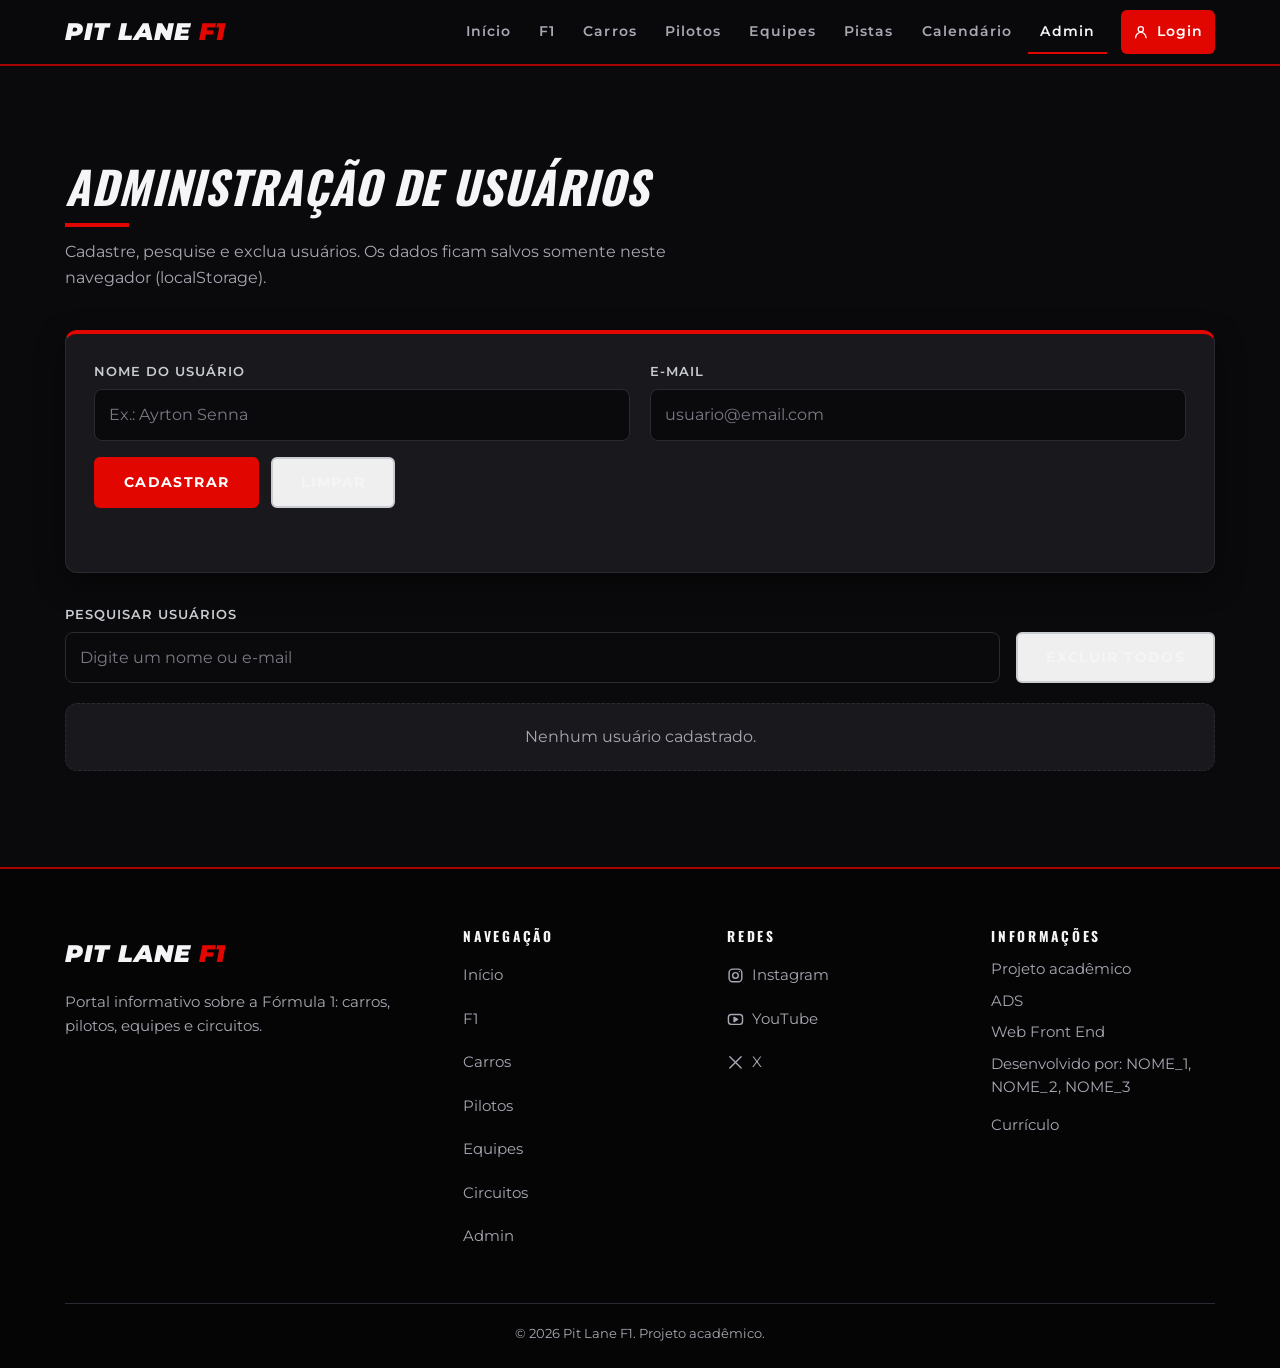
<file: admin.html>
<!DOCTYPE html>
<html lang="pt-BR">
<head>
  <meta charset="UTF-8">
  <meta name="viewport" content="width=device-width, initial-scale=1.0">
  <meta name="description" content="Administração de usuários do Pit Lane F1: cadastro, pesquisa e exclusão com dados salvos no navegador.">
  <title>Administração de usuários | Pit Lane F1</title>
  <!-- Fontes externas (Google Fonts): Montserrat no texto e Oswald nos títulos.
       No CSS elas são usadas pelas variáveis de fonte do :root -->
  <link rel="preconnect" href="https://fonts.googleapis.com">
  <link rel="preconnect" href="https://fonts.gstatic.com" crossorigin>
  <link href="https://fonts.googleapis.com/css2?family=Montserrat:ital,wght@0,400;0,700;0,900;1,700;1,900&amp;family=Oswald:wght@500;700&amp;display=swap" rel="stylesheet">
  <link rel="stylesheet" href="style.css">
  <script src="script.js" defer></script>
</head>
<body>

<!-- Ícones SVG inline (sprite). Uso: <svg class="icone" aria-hidden="true"><use href="#i-nome"></use></svg> -->
<svg class="sprite" aria-hidden="true">
  <symbol id="i-usuario" viewBox="0 0 24 24"><circle cx="12" cy="8" r="4"/><path d="M4 21c0-4.4 3.6-8 8-8s8 3.6 8 8"/></symbol>
  <symbol id="i-bandeira" viewBox="0 0 24 24"><path d="M5 3v18"/><rect x="6" y="4" width="12" height="9"/><path d="M6 4h3v3H6zM12 4h3v3h-3zM9 7h3v3H9zM15 7h3v3h-3zM6 10h3v3H6zM12 10h3v3h-3z" fill="currentColor" stroke="none"/></symbol>
  <symbol id="i-instagram" viewBox="0 0 24 24"><rect x="3" y="3" width="18" height="18" rx="5"/><circle cx="12" cy="12" r="4"/><circle cx="17.5" cy="6.5" r="1" fill="currentColor" stroke="none"/></symbol>
  <symbol id="i-youtube" viewBox="0 0 24 24"><rect x="2" y="5" width="20" height="14" rx="4"/><path d="M10 9l5 3-5 3z" fill="currentColor"/></symbol>
  <symbol id="i-x" viewBox="0 0 24 24"><path d="M4 4l16 16M20 4L4 20"/></symbol>
</svg>

<!-- ============ HEADER ============ -->
<header class="site-header">
  <div class="container header-bar">
    <a href="index.html" class="logo" aria-label="Pit Lane F1, ir para o início">PIT LANE <span>F1</span></a>
    <!-- Menu mobile sem JavaScript: o checkbox escondido guarda "aberto/fechado" e o CSS usa :checked.
         O texto do label é só para leitores de tela; o ícone ☰/✕ vem do CSS. -->
    <input type="checkbox" id="menu-toggle" class="menu-toggle" aria-label="Abrir menu">
    <label for="menu-toggle" class="menu-btn"><span class="sr-only">Abrir menu</span></label>
    <nav aria-label="Menu principal">
      <ul class="menu">
        <li><a href="index.html#inicio">Início</a></li>
        <li><a href="index.html#f1">F1</a></li>
        <li><a href="index.html#carros">Carros</a></li>
        <li><a href="index.html#pilotos">Pilotos</a></li>
        <li><a href="index.html#equipes">Equipes</a></li>
        <li><a href="index.html#pistas">Pistas</a></li>
        <li><a href="index.html#calendario">Calendário</a></li>
        <li><a href="admin.html" aria-current="page">Admin</a></li>
        <li><a href="login.html" class="btn-login"><svg class="icone" aria-hidden="true"><use href="#i-usuario"></use></svg>Login</a></li>
      </ul>
    </nav>
  </div>
</header>

<main>
  <section class="section" aria-labelledby="admin-titulo">
    <div class="container">
      <div class="section-head">
        <h1 id="admin-titulo">Administração de usuários</h1>
        <p>Cadastre, pesquise e exclua usuários. Os dados ficam salvos somente neste navegador (localStorage).</p>
      </div>

      <!-- Formulário de cadastro: o script.js intercepta o envio (submit) e salva no localStorage -->
      <form id="form-usuario" class="admin-painel admin-form">
        <div class="campo">
          <label for="nome-usuario">Nome do usuário</label>
          <input type="text" id="nome-usuario" placeholder="Ex.: Ayrton Senna" autocomplete="off" maxlength="80" required>
        </div>
        <div class="campo">
          <label for="email-usuario">E-mail</label>
          <input type="email" id="email-usuario" placeholder="usuario@email.com" autocomplete="off" maxlength="120" required>
        </div>
        <div class="admin-botoes">
          <button type="submit" class="btn btn-primary">Cadastrar</button>
          <button type="button" id="btn-limpar" class="btn btn-outline">Limpar</button>
        </div>
        <!-- Mensagens de erro e de sucesso; role="status" faz o leitor de tela anunciar o texto -->
        <p id="mensagem" class="admin-msg" role="status"></p>
      </form>

      <!-- Pesquisa e exclusão em massa -->
      <div class="admin-ferramentas" role="search">
        <div class="campo">
          <label for="pesquisa">Pesquisar usuários</label>
          <input type="search" id="pesquisa" placeholder="Digite um nome ou e-mail" autocomplete="off">
        </div>
        <button type="button" id="btn-excluir-todos" class="btn btn-outline">Excluir todos</button>
      </div>

      <!-- Lista de usuários: o script.js recria os <li> a partir do localStorage -->
      <h2 id="titulo-lista" class="sr-only">Usuários cadastrados</h2>
      <p id="mensagem-vazia" class="admin-vazio">Nenhum usuário cadastrado.</p>
      <ul id="lista-usuarios" class="lista-usuarios" aria-labelledby="titulo-lista" hidden></ul>
    </div>
  </section>
</main>

<!-- ============ FOOTER ============ -->
<footer class="site-footer">
<div class="container footer-grid">
<div><a href="index.html" class="logo">PIT LANE <span>F1</span></a><p>Portal informativo sobre a Fórmula 1: carros, pilotos, equipes e circuitos.</p></div>
<nav aria-label="Navegação do rodapé"><h2>Navegação</h2>
<ul><li><a href="index.html#inicio">Início</a></li><li><a href="index.html#f1">F1</a></li><li><a href="index.html#carros">Carros</a></li><li><a href="index.html#pilotos">Pilotos</a></li><li><a href="index.html#equipes">Equipes</a></li><li><a href="index.html#pistas">Circuitos</a></li><li><a href="admin.html">Admin</a></li></ul></nav>
<div><h2>Redes</h2>
<!-- Redes: troque cada href="#" pelo link do perfil quando ele existir -->
<ul>
<li><a href="#" class="rede" aria-label="Instagram do Pit Lane F1"><svg class="icone" aria-hidden="true"><use href="#i-instagram"></use></svg>Instagram</a></li>
<li><a href="#" class="rede" aria-label="YouTube do Pit Lane F1"><svg class="icone" aria-hidden="true"><use href="#i-youtube"></use></svg>YouTube</a></li>
<li><a href="#" class="rede" aria-label="X do Pit Lane F1"><svg class="icone" aria-hidden="true"><use href="#i-x"></use></svg>X</a></li>
</ul></div>
<div><h2>Informações</h2>
<!-- TROQUE: NOME_1, NOME_2 e NOME_3 pelos nomes da equipe e URL_DO_CURRICULO pelo link do currículo -->
<ul><li>Projeto acadêmico</li><li>ADS</li><li>Web Front End</li><li>Desenvolvido por: NOME_1, NOME_2, NOME_3</li><li><a href="URL_DO_CURRICULO" target="_blank" rel="noopener">Currículo</a></li></ul></div>
</div>
<div class="container"><p class="footer-fim">© 2026 Pit Lane F1. Projeto acadêmico.</p></div>
</footer>

</body>
</html>
</file>
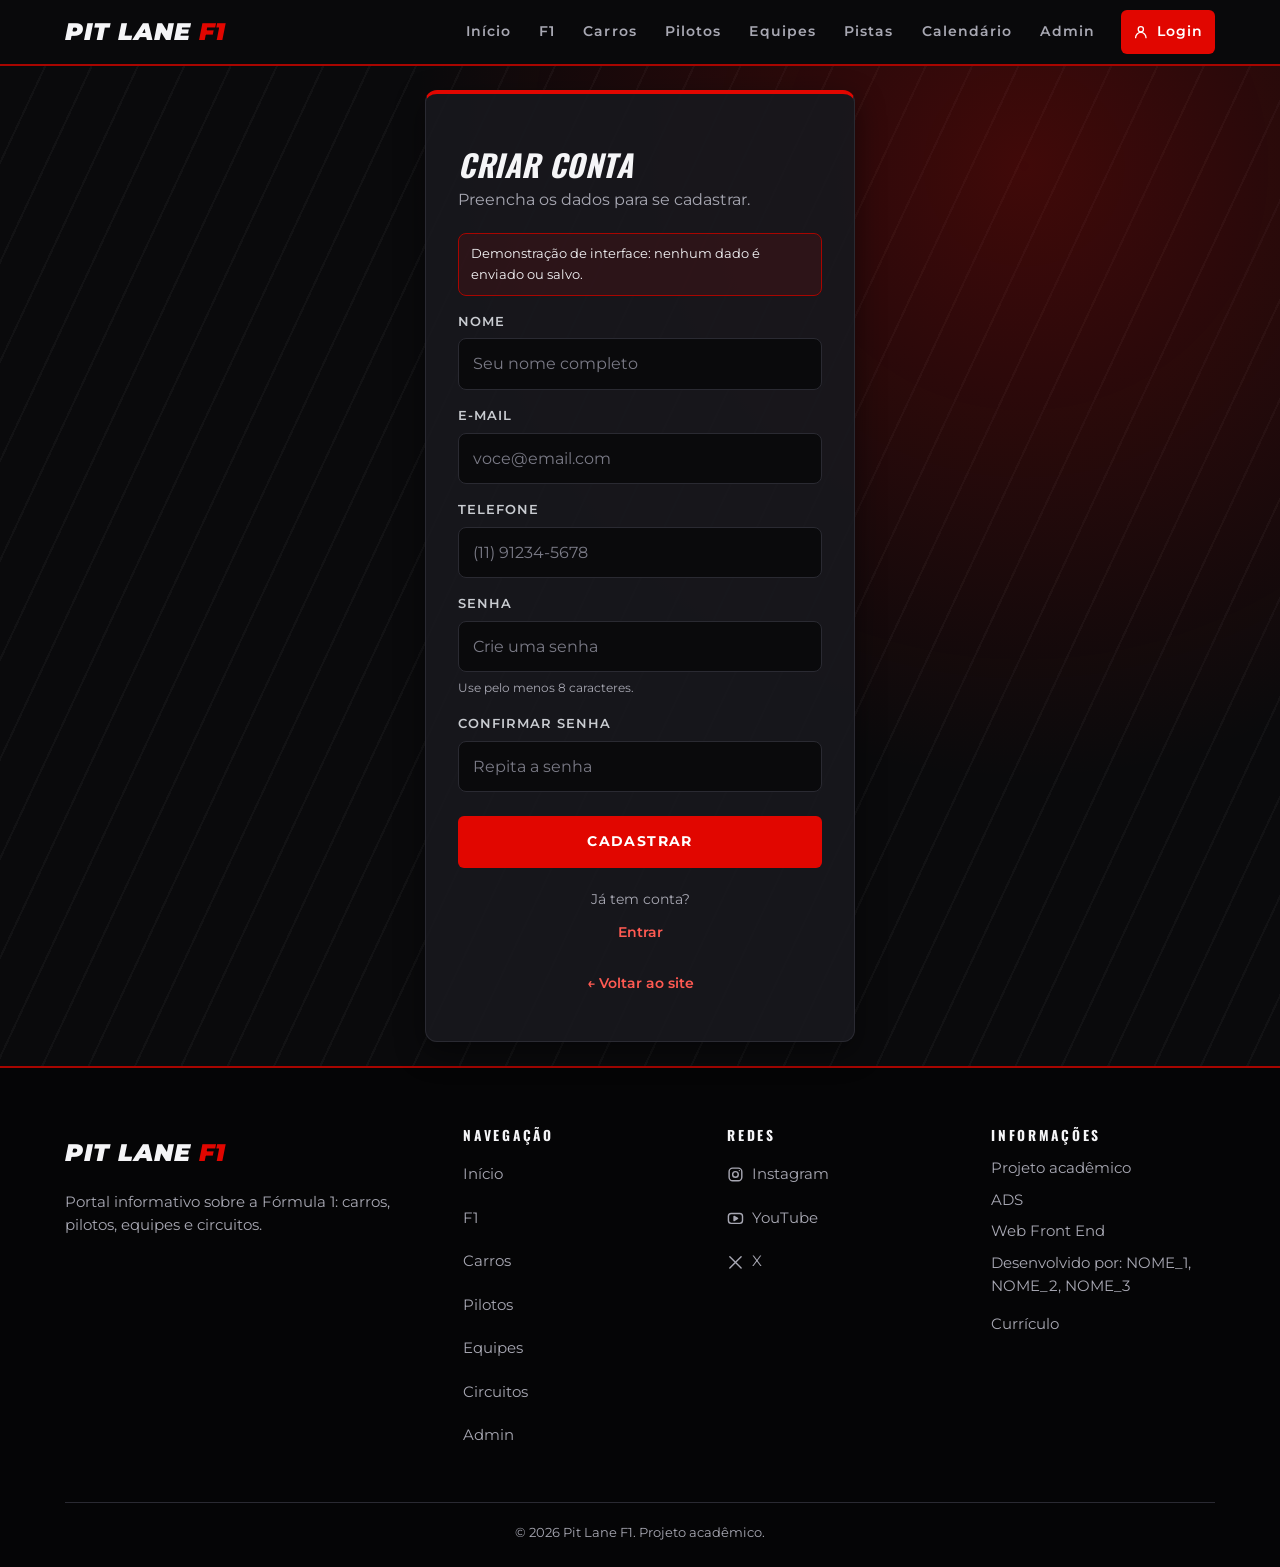
<file: cadastro.html>
<!DOCTYPE html>
<html lang="pt-BR">
<head>
  <meta charset="UTF-8">
  <meta name="viewport" content="width=device-width, initial-scale=1.0">
  <meta name="description" content="Tela de cadastro do Pit Lane F1 (demonstração de interface).">
  <title>Cadastro | Pit Lane F1</title>
  <!-- Fontes externas (Google Fonts): Montserrat no texto e Oswald nos títulos.
       No CSS elas são usadas pelas variáveis de fonte do :root -->
  <link rel="preconnect" href="https://fonts.googleapis.com">
  <link rel="preconnect" href="https://fonts.gstatic.com" crossorigin>
  <link href="https://fonts.googleapis.com/css2?family=Montserrat:ital,wght@0,400;0,700;0,900;1,700;1,900&amp;family=Oswald:wght@500;700&amp;display=swap" rel="stylesheet">
  <link rel="stylesheet" href="style.css">
</head>
<body>

<!-- Ícones SVG inline (sprite). Uso: <svg class="icone" aria-hidden="true"><use href="#i-nome"></use></svg> -->
<svg class="sprite" aria-hidden="true">
  <symbol id="i-usuario" viewBox="0 0 24 24"><circle cx="12" cy="8" r="4"/><path d="M4 21c0-4.4 3.6-8 8-8s8 3.6 8 8"/></symbol>
  <symbol id="i-bandeira" viewBox="0 0 24 24"><path d="M5 3v18"/><rect x="6" y="4" width="12" height="9"/><path d="M6 4h3v3H6zM12 4h3v3h-3zM9 7h3v3H9zM15 7h3v3h-3zM6 10h3v3H6zM12 10h3v3h-3z" fill="currentColor" stroke="none"/></symbol>
  <symbol id="i-instagram" viewBox="0 0 24 24"><rect x="3" y="3" width="18" height="18" rx="5"/><circle cx="12" cy="12" r="4"/><circle cx="17.5" cy="6.5" r="1" fill="currentColor" stroke="none"/></symbol>
  <symbol id="i-youtube" viewBox="0 0 24 24"><rect x="2" y="5" width="20" height="14" rx="4"/><path d="M10 9l5 3-5 3z" fill="currentColor"/></symbol>
  <symbol id="i-x" viewBox="0 0 24 24"><path d="M4 4l16 16M20 4L4 20"/></symbol>
</svg>

<!-- ============ HEADER ============ -->
<header class="site-header">
  <div class="container header-bar">
    <a href="index.html" class="logo" aria-label="Pit Lane F1, ir para o início">PIT LANE <span>F1</span></a>
    <!-- Menu mobile sem JavaScript: o checkbox escondido guarda "aberto/fechado" e o CSS usa :checked.
         O texto do label é só para leitores de tela; o ícone ☰/✕ vem do CSS. -->
    <input type="checkbox" id="menu-toggle" class="menu-toggle" aria-label="Abrir menu">
    <label for="menu-toggle" class="menu-btn"><span class="sr-only">Abrir menu</span></label>
    <nav aria-label="Menu principal">
      <ul class="menu">
        <li><a href="index.html#inicio">Início</a></li>
        <li><a href="index.html#f1">F1</a></li>
        <li><a href="index.html#carros">Carros</a></li>
        <li><a href="index.html#pilotos">Pilotos</a></li>
        <li><a href="index.html#equipes">Equipes</a></li>
        <li><a href="index.html#pistas">Pistas</a></li>
        <li><a href="index.html#calendario">Calendário</a></li>
        <li><a href="admin.html">Admin</a></li>
        <li><a href="login.html" class="btn-login"><svg class="icone" aria-hidden="true"><use href="#i-usuario"></use></svg>Login</a></li>
      </ul>
    </nav>
  </div>
</header>

<main class="auth">
  <!-- Esta página não usa JavaScript nem backend: os campos não têm "name", então nenhum dado é enviado nem salvo.
       O botão Cadastrar só leva para login.html; "required" e os tipos (email, tel) validam o preenchimento. -->
  <form class="form-card" action="login.html">
    <h1>Criar conta</h1>
    <p class="form-sub">Preencha os dados para se cadastrar.</p>
    <p class="aviso" role="note">Demonstração de interface: nenhum dado é enviado ou salvo.</p>
    <div class="campo">
      <label for="nome">Nome</label>
      <input type="text" id="nome" placeholder="Seu nome completo" autocomplete="name" required>
    </div>
    <div class="campo">
      <label for="email">E-mail</label>
      <input type="email" id="email" placeholder="voce@email.com" autocomplete="email" required>
    </div>
    <!-- Quinto campo: telefone (type="tel"). O pattern aceita DDD + número, com ou sem parênteses e hífen -->
    <div class="campo">
      <label for="telefone">Telefone</label>
      <input type="tel" id="telefone" placeholder="(11) 91234-5678" autocomplete="tel" inputmode="tel" pattern="\(?\d{2}\)?\s?9?\d{4}-?\d{4}" title="Informe o DDD e o número, por exemplo (11) 91234-5678" required>
    </div>
    <div class="campo">
      <label for="senha">Senha</label>
      <input type="password" id="senha" placeholder="Crie uma senha" autocomplete="new-password" minlength="8" aria-describedby="dica-senha" required>
      <small class="dica" id="dica-senha">Use pelo menos 8 caracteres.</small>
    </div>
    <div class="campo">
      <label for="senha2">Confirmar senha</label>
      <input type="password" id="senha2" placeholder="Repita a senha" autocomplete="new-password" minlength="8" required>
    </div>
    <button class="btn btn-primary" type="submit">Cadastrar</button>
    <p class="form-links">
      <span>Já tem conta? <a href="login.html">Entrar</a></span>
      <a href="index.html">← Voltar ao site</a>
    </p>
  </form>
</main>

<!-- ============ FOOTER ============ -->
<footer class="site-footer">
<div class="container footer-grid">
<div><a href="index.html" class="logo">PIT LANE <span>F1</span></a><p>Portal informativo sobre a Fórmula 1: carros, pilotos, equipes e circuitos.</p></div>
<nav aria-label="Navegação do rodapé"><h2>Navegação</h2>
<ul><li><a href="index.html#inicio">Início</a></li><li><a href="index.html#f1">F1</a></li><li><a href="index.html#carros">Carros</a></li><li><a href="index.html#pilotos">Pilotos</a></li><li><a href="index.html#equipes">Equipes</a></li><li><a href="index.html#pistas">Circuitos</a></li><li><a href="admin.html">Admin</a></li></ul></nav>
<div><h2>Redes</h2>
<!-- Redes: troque cada href="#" pelo link do perfil quando ele existir -->
<ul>
<li><a href="#" class="rede" aria-label="Instagram do Pit Lane F1"><svg class="icone" aria-hidden="true"><use href="#i-instagram"></use></svg>Instagram</a></li>
<li><a href="#" class="rede" aria-label="YouTube do Pit Lane F1"><svg class="icone" aria-hidden="true"><use href="#i-youtube"></use></svg>YouTube</a></li>
<li><a href="#" class="rede" aria-label="X do Pit Lane F1"><svg class="icone" aria-hidden="true"><use href="#i-x"></use></svg>X</a></li>
</ul></div>
<div><h2>Informações</h2>
<!-- TROQUE: NOME_1, NOME_2 e NOME_3 pelos nomes da equipe e URL_DO_CURRICULO pelo link do currículo -->
<ul><li>Projeto acadêmico</li><li>ADS</li><li>Web Front End</li><li>Desenvolvido por: NOME_1, NOME_2, NOME_3</li><li><a href="URL_DO_CURRICULO" target="_blank" rel="noopener">Currículo</a></li></ul></div>
</div>
<div class="container"><p class="footer-fim">© 2026 Pit Lane F1. Projeto acadêmico.</p></div>
</footer>

</body>
</html>
</file>
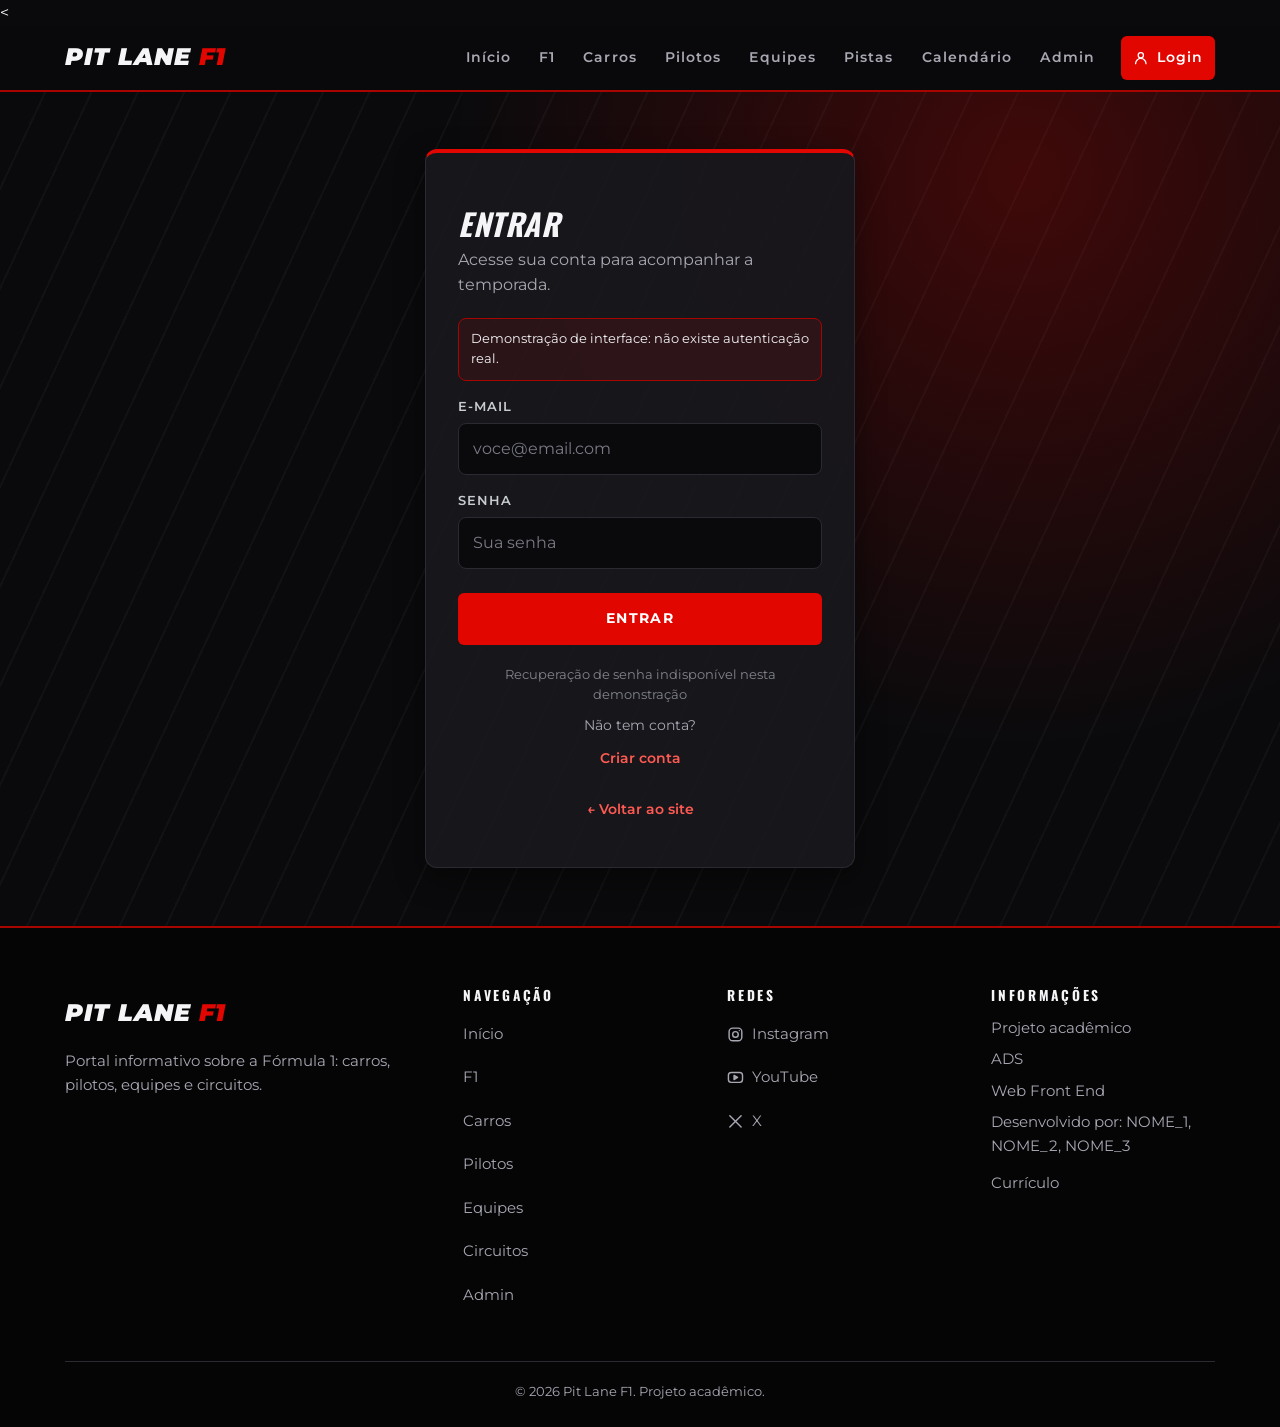
<file: login.html>
<<!DOCTYPE html>
<html lang="pt-BR">
<head>
  <meta charset="UTF-8">
  <meta name="viewport" content="width=device-width, initial-scale=1.0">
  <meta name="description" content="Tela de login do Pit Lane F1 (demonstração de interface).">
  <title>Login | Pit Lane F1</title>
  <!-- Fontes externas (Google Fonts): Montserrat no texto e Oswald nos títulos.
       No CSS elas são usadas pelas variáveis de fonte do :root -->
  <link rel="preconnect" href="https://fonts.googleapis.com">
  <link rel="preconnect" href="https://fonts.gstatic.com" crossorigin>
  <link href="https://fonts.googleapis.com/css2?family=Montserrat:ital,wght@0,400;0,700;0,900;1,700;1,900&amp;family=Oswald:wght@500;700&amp;display=swap" rel="stylesheet">
  <link rel="stylesheet" href="style.css">
</head>
<body>

<!-- Ícones SVG inline (sprite). Uso: <svg class="icone" aria-hidden="true"><use href="#i-nome"></use></svg> -->
<svg class="sprite" aria-hidden="true">
  <symbol id="i-usuario" viewBox="0 0 24 24"><circle cx="12" cy="8" r="4"/><path d="M4 21c0-4.4 3.6-8 8-8s8 3.6 8 8"/></symbol>
  <symbol id="i-bandeira" viewBox="0 0 24 24"><path d="M5 3v18"/><rect x="6" y="4" width="12" height="9"/><path d="M6 4h3v3H6zM12 4h3v3h-3zM9 7h3v3H9zM15 7h3v3h-3zM6 10h3v3H6zM12 10h3v3h-3z" fill="currentColor" stroke="none"/></symbol>
  <symbol id="i-instagram" viewBox="0 0 24 24"><rect x="3" y="3" width="18" height="18" rx="5"/><circle cx="12" cy="12" r="4"/><circle cx="17.5" cy="6.5" r="1" fill="currentColor" stroke="none"/></symbol>
  <symbol id="i-youtube" viewBox="0 0 24 24"><rect x="2" y="5" width="20" height="14" rx="4"/><path d="M10 9l5 3-5 3z" fill="currentColor"/></symbol>
  <symbol id="i-x" viewBox="0 0 24 24"><path d="M4 4l16 16M20 4L4 20"/></symbol>
</svg>

<!-- ============ HEADER ============ -->
<header class="site-header">
  <div class="container header-bar">
    <a href="index.html" class="logo" aria-label="Pit Lane F1, ir para o início">PIT LANE <span>F1</span></a>
    <!-- Menu mobile sem JavaScript: o checkbox escondido guarda "aberto/fechado" e o CSS usa :checked.
         O texto do label é só para leitores de tela; o ícone ☰/✕ vem do CSS. -->
    <input type="checkbox" id="menu-toggle" class="menu-toggle" aria-label="Abrir menu">
    <label for="menu-toggle" class="menu-btn"><span class="sr-only">Abrir menu</span></label>
    <nav aria-label="Menu principal">
      <ul class="menu">
        <li><a href="index.html#inicio">Início</a></li>
        <li><a href="index.html#f1">F1</a></li>
        <li><a href="index.html#carros">Carros</a></li>
        <li><a href="index.html#pilotos">Pilotos</a></li>
        <li><a href="index.html#equipes">Equipes</a></li>
        <li><a href="index.html#pistas">Pistas</a></li>
        <li><a href="index.html#calendario">Calendário</a></li>
        <li><a href="admin.html">Admin</a></li>
        <li><a href="login.html" class="btn-login"><svg class="icone" aria-hidden="true"><use href="#i-usuario"></use></svg>Login</a></li>
      </ul>
    </nav>
  </div>
</header>

<main class="auth">
  <!-- Esta página não usa JavaScript nem backend: os campos não têm "name", então nenhum dado é enviado.
       O botão só leva para a próxima página. "required" e type="email" validam o preenchimento. -->
  <form class="form-card" action="index.html">
    <h1>Entrar</h1>
    <p class="form-sub">Acesse sua conta para acompanhar a temporada.</p>
    <p class="aviso" role="note">Demonstração de interface: não existe autenticação real.</p>
    <div class="campo">
      <label for="email">E-mail</label>
      <input type="email" id="email" placeholder="voce@email.com" autocomplete="email" required>
    </div>
    <div class="campo">
      <label for="senha">Senha</label>
      <input type="password" id="senha" placeholder="Sua senha" autocomplete="current-password" required>
    </div>
    <button class="btn btn-primary" type="submit">Entrar</button>
    <p class="form-links">
      <span class="pendente">Recuperação de senha indisponível nesta demonstração</span>
      <span>Não tem conta? <a href="cadastro.html">Criar conta</a></span>
      <a href="index.html">← Voltar ao site</a>
    </p>
  </form>
</main>

<!-- ============ FOOTER ============ -->
<footer class="site-footer">
<div class="container footer-grid">
<div><a href="index.html" class="logo">PIT LANE <span>F1</span></a><p>Portal informativo sobre a Fórmula 1: carros, pilotos, equipes e circuitos.</p></div>
<nav aria-label="Navegação do rodapé"><h2>Navegação</h2>
<ul><li><a href="index.html#inicio">Início</a></li><li><a href="index.html#f1">F1</a></li><li><a href="index.html#carros">Carros</a></li><li><a href="index.html#pilotos">Pilotos</a></li><li><a href="index.html#equipes">Equipes</a></li><li><a href="index.html#pistas">Circuitos</a></li><li><a href="admin.html">Admin</a></li></ul></nav>
<div><h2>Redes</h2>
<!-- Redes: troque cada href="#" pelo link do perfil quando ele existir -->
<ul>
<li><a href="#" class="rede" aria-label="Instagram do Pit Lane F1"><svg class="icone" aria-hidden="true"><use href="#i-instagram"></use></svg>Instagram</a></li>
<li><a href="#" class="rede" aria-label="YouTube do Pit Lane F1"><svg class="icone" aria-hidden="true"><use href="#i-youtube"></use></svg>YouTube</a></li>
<li><a href="#" class="rede" aria-label="X do Pit Lane F1"><svg class="icone" aria-hidden="true"><use href="#i-x"></use></svg>X</a></li>
</ul></div>
<div><h2>Informações</h2>
<!-- TROQUE: NOME_1, NOME_2 e NOME_3 pelos nomes da equipe e URL_DO_CURRICULO pelo link do currículo -->
<ul><li>Projeto acadêmico</li><li>ADS</li><li>Web Front End</li><li>Desenvolvido por: NOME_1, NOME_2, NOME_3</li><li><a href="URL_DO_CURRICULO" target="_blank" rel="noopener">Currículo</a></li></ul></div>
</div>
<div class="container"><p class="footer-fim">© 2026 Pit Lane F1. Projeto acadêmico.</p></div>
</footer>

</body>
</html>
</file>
<file: style.css>
/* =====================================================
   PIT LANE F1 — style.css
   Blocos: 1 Reset · 2 Variáveis · 3 Base · 4 Header · 5 Hero · 6 Botões
   7 Seções · 8 Cards · 9 Carros · 10 Pilotos · 11 Equipes · 12 Circuitos
   13 Calendário · 14 Formulários · 15 Footer · 16 Responsivo
   17 Filtros e acordeões · 18 Ícones, utilitários e página Admin
   ===================================================== */

/* ===== 1. RESET ===== */
*,*::before,*::after{box-sizing:border-box;margin:0;padding:0}
ul,ol{list-style:none}
a{color:inherit;text-decoration:none}
button,input{font:inherit}
/* IMAGENS RESPONSIVAS (regra base, vale para TODAS as <img>):
   max-width:100% faz a imagem nunca ultrapassar a largura do elemento pai;
   height:auto mantém a proporção original quando ela é reduzida (não deforma);
   display:block tira o espacinho que o navegador deixa embaixo de imagens "inline".
   Imagens que precisam PREENCHER uma área fixa (cards, hero) têm regras próprias
   mais abaixo, usando object-fit. */
img{max-width:100%;height:auto;display:block}

/* ===== 2. VARIÁVEIS (paleta e medidas: altere só aqui) ===== */
:root{
  --bg-primary:#0a0a0c;--bg-secondary:#111115;--bg-card:#18181d;
  --accent:#e10600;--accent-dark:#a80500;--accent-text:#ff5a52; /* vermelho claro para textos pequenos (contraste) */
  --text-primary:#f5f5f7;--text-secondary:#a8a8b3;--metal:#c9ccd1;
  --border:#2a2a32;--shadow:0 10px 30px rgba(0,0,0,.45);
  --radius:12px;--ease:.3s ease;
  /* Fonte externa: Montserrat (Google Fonts, carregada no <head> do HTML); se falhar, usa fontes do sistema */
  --fonte:"Montserrat","Segoe UI",Arial,sans-serif;
  /* Segunda fonte externa: Oswald (Google Fonts) só nos títulos h1, h2 e h3; se falhar, usa a Montserrat */
  --fonte-titulo:"Oswald","Montserrat","Segoe UI",Arial,sans-serif;
}

/* ===== 3. BASE ===== */
html{scroll-behavior:smooth;scroll-padding-top:80px}
/* TEXTO E ROLAGEM SEGUROS EM TELAS PEQUENAS:
   overflow-wrap:break-word quebra palavras muito longas em vez de deixá-las sair do card/da tela
   (é herdado por todo o site). overflow-x:clip é só uma rede de segurança contra rolagem
   horizontal acidental; diferente de "hidden", não quebra o header sticky. */
body{font-family:var(--fonte);background:var(--bg-primary);color:var(--text-primary);line-height:1.6;overflow-wrap:break-word;overflow-x:clip}
.container{width:min(1150px,100% - 40px);margin-inline:auto}
:focus-visible{outline:3px solid var(--accent-text);outline-offset:3px}
h1,h2,h3{font-family:var(--fonte-titulo);line-height:1.1;text-transform:uppercase;letter-spacing:.02em}
@keyframes entrada{from{opacity:0;transform:translateY(24px)}}

/* ===== 4. HEADER ===== */
.site-header{position:sticky;top:0;z-index:50;background:rgba(10,10,12,.85);backdrop-filter:blur(10px);border-bottom:2px solid var(--accent-dark)}
.header-bar{display:flex;align-items:center;justify-content:space-between;height:64px}
.logo{font-size:1.5rem;font-weight:900;font-style:italic;letter-spacing:.04em;white-space:nowrap} /* nowrap: o logo nunca quebra em 2 linhas quando o menu aperta */
.logo span{color:var(--accent)}
.menu{display:flex;align-items:center;gap:4px}
.menu a{position:relative;display:flex;align-items:center;min-height:44px;padding:8px 12px;font-size:.85rem;font-weight:600;letter-spacing:.08em;color:var(--text-secondary);transition:color var(--ease)}
.menu a::after{content:"";position:absolute;left:12px;right:12px;bottom:2px;height:2px;background:var(--accent);transform:scaleX(0);transition:transform var(--ease)}
.menu a:hover,.menu a:focus-visible{color:var(--text-primary)}
.menu a:hover::after{transform:scaleX(1)}
.menu .btn-login{margin-left:10px;gap:8px;justify-content:center;background:var(--accent);color:#fff;border-radius:6px}
.menu .btn-login::after{display:none}
.menu .btn-login:hover{background:var(--accent-dark)}
/* Link ativo: a seção clicada vira :target e o body:has() destaca o link correspondente (sem JavaScript) */
body:not(:has(:target)) .menu a[href="#inicio"],
body:has(#f1:target) .menu a[href="#f1"],body:has(#carros:target) .menu a[href="#carros"],
body:has(#pilotos:target) .menu a[href="#pilotos"],body:has(#equipes:target) .menu a[href="#equipes"],
body:has(#pistas:target) .menu a[href="#pistas"],body:has(#calendario:target) .menu a[href="#calendario"]{color:var(--text-primary);box-shadow:inset 0 -2px 0 var(--accent)}
.menu-toggle,.menu-btn{display:none}

/* ===== 5. HERO ===== */
.hero{position:relative;isolation:isolate;overflow:hidden;min-height:88vh;padding:80px 0 40px;display:flex;flex-direction:column;justify-content:space-between}
/* Imagem: troque o caminho em --img no HTML. Sem imagem, aparece o degradê de fundo. */
.hero-bg{position:absolute;inset:0;z-index:-1;
  background:linear-gradient(90deg,var(--bg-primary) 18%,rgba(10,10,12,.55) 65%,rgba(10,10,12,.8)),
  linear-gradient(0deg,var(--bg-primary),transparent 45%),
  var(--img,none) center/cover,
  radial-gradient(circle at 75% 35%,#3a1412,var(--bg-secondary) 55%,var(--bg-primary))}
/* Brilho vermelho: 360px no desktop, mas nunca maior que 80% da largura da tela (não fica gigante no celular) */
.hero-bg::before{content:"";position:absolute;right:6%;top:15%;width:min(360px,80vw);height:min(360px,80vw);background:radial-gradient(circle,rgba(225,6,0,.3),transparent 65%)}
.hero-bg::after{content:"";position:absolute;right:-10%;top:0;bottom:0;width:45%;transform:skewX(-12deg);background:repeating-linear-gradient(115deg,transparent 0 22px,rgba(255,255,255,.04) 22px 24px)}
/* IMAGEM PRINCIPAL DO HERO (no HTML ela é uma <img class="hero-bg">):
   Uma <img> não estica só com "inset:0" (ela ficaria no tamanho natural) e não desenha
   ::before/::after, nem mostra o degradê do background por cima da foto. Por isso:
   1) width/height:100% + object-fit:cover → a foto cobre TODA a área do hero em qualquer tela,
      sem deformar (o excesso é cortado, de forma centralizada). Para escolher qual parte da foto
      aparece no celular, mude o object-position (ex.: 70% center).
   2) z-index:-2 → a foto fica atrás das camadas de degradê, brilho e listras abaixo.
   3) .hero::before e .hero::after (z-index:-1) reproduzem o MESMO efeito visual de .hero-bg
      (degradê escuro, brilho vermelho e listras), só que por cima da foto.
   4) O background da própria <img> só aparece se a foto falhar ao carregar (fundo reserva). */
img.hero-bg{z-index:-2;inset:0 0 0 auto;width:62%;height:100%;object-fit:cover;object-position:center;background:radial-gradient(circle at 75% 35%,#3a1412,var(--bg-secondary) 55%,var(--bg-primary))}
img.hero-bg::before,img.hero-bg::after{display:none} /* se a foto falhar, evita brilho/listras duplicados */
.hero:has(>img.hero-bg)::before{content:"";position:absolute;inset:0;z-index:-1;pointer-events:none;
  background:
    radial-gradient(circle,rgba(225,6,0,.3),transparent 65%) right 6% top 15%/min(360px,80vw) min(360px,80vw) no-repeat, /* brilho vermelho */
    linear-gradient(90deg,var(--bg-primary) 30%,rgba(10,10,12,.35) 60%,transparent), /* escurece a esquerda (texto legível) e deixa o carro visível à direita */
    linear-gradient(0deg,var(--bg-primary),transparent 45%)} /* funde a base do hero com o fundo da página */
.hero:has(>img.hero-bg)::after{content:"";position:absolute;right:-10%;top:0;bottom:0;width:45%;z-index:-1;pointer-events:none;transform:skewX(-12deg);background:repeating-linear-gradient(115deg,transparent 0 22px,rgba(255,255,255,.04) 22px 24px)}
/* overflow-wrap:normal: o título do hero mantém o comportamento original (não quebra a palavra no meio); em telas muito pequenas o tamanho da fonte diminui (ver bloco de 360px) */
.hero h1{overflow-wrap:normal;max-width:12ch;margin:0 0 20px;font-size:clamp(2.6rem,7vw,5.2rem);font-weight:900;font-style:italic}
.hero-texto{max-width:46ch;color:var(--metal);font-size:1.1rem}
.hero-botoes{display:flex;flex-wrap:wrap;gap:14px;margin-top:30px}
.stats{display:grid;grid-template-columns:repeat(auto-fit,minmax(150px,1fr));gap:12px;margin-top:56px}
.stats li{padding:16px 20px;background:rgba(17,17,21,.85);border:1px solid var(--border);border-top:3px solid var(--accent);border-radius:8px;backdrop-filter:blur(6px)}
.stats strong{display:block;font-size:2.2rem;font-weight:900;font-style:italic;line-height:1}
.stats span{font-size:.75rem;letter-spacing:.12em;text-transform:uppercase;color:var(--text-secondary)}
.nota{margin-top:12px;font-size:.78rem;color:var(--text-secondary)}
/* Atalhos: 6 colunas no desktop; o primeiro (Calendário) ocupa 2 e ganha destaque */
.atalhos{display:grid;grid-template-columns:repeat(6,minmax(0,1fr));gap:14px;padding:40px 0 0}
.atalho:first-child{grid-column:span 2;border-left:4px solid var(--accent);background:linear-gradient(90deg,#2a1010,var(--bg-card))}
.atalho{padding:16px 18px;background:var(--bg-card);border:1px solid var(--border);border-radius:8px;transition:border-color var(--ease),transform var(--ease)}
.atalho:hover{border-color:var(--accent);transform:translateY(-4px)}
.atalho span{display:block;font-size:.72rem;letter-spacing:.12em;text-transform:uppercase;color:var(--accent-text);font-weight:700}
.atalho strong{font-size:1.05rem}

/* ===== 6. BOTÕES ===== */
.btn{display:inline-flex;align-items:center;justify-content:center;min-height:44px;padding:13px 28px;border:2px solid transparent;border-radius:6px;font-size:.85rem;font-weight:700;letter-spacing:.1em;text-transform:uppercase;text-align:center;cursor:pointer;transition:transform var(--ease),background var(--ease),border-color var(--ease),box-shadow var(--ease)}
.btn-primary{background:var(--accent);color:#fff}
.btn-primary:hover{background:var(--accent-dark);transform:translateY(-3px);box-shadow:0 8px 20px rgba(225,6,0,.35)}
.btn-outline{border-color:var(--metal);color:var(--text-primary)}
.btn-outline:hover{border-color:var(--accent);background:rgba(225,6,0,.12);transform:translateY(-3px)}
.btn-sm{padding:10px 18px;font-size:.75rem}

/* ===== 7. SEÇÕES ===== */
.section{padding:96px 0}
.section--alt{background:var(--bg-secondary);border-block:1px solid var(--border)}
.section-head{margin-bottom:40px}
.section-head h1,.section-head h2{font-size:clamp(1.9rem,4vw,2.8rem);font-weight:900;font-style:italic}
.section-head h1::after,.section-head h2::after{content:"";display:block;width:64px;height:4px;margin-top:12px;background:var(--accent)}
.section-head p{max-width:60ch;margin-top:12px;color:var(--text-secondary)}
/* GRID RESPONSIVO DOS CARDS (carros, pilotos, equipes, circuitos):
   repeat(auto-fit, minmax(min(100%,250px), 1fr)) → cada coluna tem no mínimo 250px e divide o espaço
   que sobrar. O navegador calcula sozinho quantas colunas cabem (4 → 3 → 2 → 1 conforme a tela encolhe),
   sem precisar de media query. O min(100%,250px) impede que, em telas mais estreitas que 250px,
   a coluna passe da largura disponível. */
.grid{display:grid;gap:24px;grid-template-columns:repeat(auto-fit,minmax(min(100%,250px),1fr))}
/* Sobre a F1: texto à esquerda, cards com hierarquia à direita */
.sobre{display:grid;grid-template-columns:1fr 1.3fr;gap:50px;align-items:start}
.sobre-texto p{margin-bottom:16px;color:var(--text-secondary)}
.sobre-cards{display:grid;grid-template-columns:repeat(2,1fr);gap:16px}
.info{padding:20px;background:var(--bg-card);border:1px solid var(--border);border-radius:var(--radius);transition:border-color var(--ease),transform var(--ease)}
.info:hover{border-color:var(--accent-dark);transform:translateY(-4px)}
.info h3{margin-bottom:6px;font-size:1rem;letter-spacing:.1em;color:var(--metal)}
.info p{font-size:.9rem;color:var(--text-secondary)}
.info--largo{grid-column:span 2}
.info--destaque{border-left:4px solid var(--accent);background:linear-gradient(90deg,#2a1010,var(--bg-card))}
.info--destaque h3{font-size:1.6rem;color:var(--text-primary)}

/* ===== 8. CARDS (componente base reutilizado em todas as seções) ===== */
.card{position:relative;display:flex;flex-direction:column;overflow:hidden;background:var(--bg-card);border:1px solid var(--border);border-radius:var(--radius);box-shadow:var(--shadow);transition:transform var(--ease),border-color var(--ease),box-shadow var(--ease)}
.card::after{content:"";position:absolute;left:0;bottom:0;width:0;height:3px;background:var(--accent);transition:width .4s ease}
.card:hover,.card:focus-within{transform:translateY(-6px);border-color:var(--accent-dark);box-shadow:0 18px 40px rgba(0,0,0,.6)}
.card:hover::after,.card:focus-within::after{width:100%}
.card-body{display:flex;flex-direction:column;flex:1;gap:6px;padding:20px}
.card h3{font-size:1.3rem;font-weight:900}
.card p{font-size:.95rem;color:var(--text-secondary)}
.tag{font-size:.75rem;font-weight:700;letter-spacing:.15em;text-transform:uppercase;color:var(--accent-text)}
.link-seta{display:inline-flex;align-items:center;min-height:44px;margin-top:auto;padding-top:10px;font-size:.85rem;font-weight:700;letter-spacing:.08em;text-transform:uppercase;transition:color var(--ease),letter-spacing var(--ease)}
.link-seta:hover{color:var(--accent-text);letter-spacing:.14em}
/* Área de imagem: a foto entra pela variável --img; sem foto, aparece o degradê com o texto de data-label */
.media{position:relative;isolation:isolate;overflow:hidden;aspect-ratio:16/10;background:linear-gradient(135deg,#2a2a33,#0f0f13)}
.media::before{content:"";position:absolute;inset:0;z-index:1;background:var(--img,none) center/cover;transition:transform .6s ease}
/* Texto de reserva (data-label): 2.4rem no desktop, menor em telas estreitas para palavras longas (ex.: INTERLAGOS) não serem cortadas */
.media::after{content:attr(data-label);position:absolute;inset:0;z-index:0;display:grid;place-items:center;font-size:clamp(1.6rem,3vw,2.4rem);font-weight:900;font-style:italic;color:rgba(255,255,255,.12)}
.card:hover .media::before{transform:scale(1.06)}
/* IMAGENS DOS CARDS (carros, pilotos, circuitos) — a regra principal da responsividade das fotos:
   a <img> vira uma camada que preenche 100% da caixa .media (que tem proporção fixa por aspect-ratio).
   • position:absolute + inset:0 + width/height:100% → a foto tem sempre o tamanho exato da caixa;
     imagem maior, menor, larga ou alta nunca estoura o card nem deixa vãos. Basta trocar o arquivo,
     sem mexer em tamanho no HTML;
   • object-fit:cover → mantém a proporção original (não deforma) e corta só o excesso;
   • z-index:1 → fica por cima do texto de reserva (data-label) e por baixo do número do piloto
     (.driver-num, z-index:2), então nada de texto fica coberto indevidamente;
   • o zoom no hover repete o efeito que já existia em .media::before. */
.media>img{position:absolute;inset:0;z-index:1;width:100%;height:100%;object-fit:cover;object-position:center;transition:transform .6s ease}
.card:hover .media>img{transform:scale(1.06)}
.dados{margin-top:10px;border-top:1px solid var(--border)}
.dados div{display:flex;justify-content:space-between;gap:12px;padding:8px 0;border-bottom:1px solid var(--border);font-size:.9rem}
.dados dt{color:var(--text-secondary)}
.dados dd{font-weight:600;text-align:right}

/* ===== 9. CARROS ===== */
/* IMAGENS DOS CARROS: caixa 4:3. O cover preenche todo o quadro, mesmo com foto muito larga ou alta.
   Se usar um PNG de carro recortado (sem fundo) e não quiser cortar nada, troque para object-fit:contain. */
.media--car{aspect-ratio:4/3}
.media--car>img{object-fit:cover}
.car-pilotos{color:var(--text-primary)!important;font-weight:700}
/* Carros: colunas mais largas; o primeiro cartão recebe um filete vermelho no topo */
#carros .grid{grid-template-columns:repeat(auto-fit,minmax(min(100%,300px),1fr))}
#carros .card:first-child{border-top:3px solid var(--accent)}

/* ===== 10. PILOTOS ===== */
/* IMAGENS DOS PILOTOS: caixa vertical 4:5. object-position:center top ancora a foto no topo; assim,
   quando o enquadramento precisa cortar algo, o corte é na parte de baixo e o rosto continua visível.
   max-height evita foto altíssima quando o card ocupa a tela toda (celular grande/tablet em 1 coluna);
   no desktop esse limite nunca é atingido, então o visual não muda. */
.media--driver{aspect-ratio:4/5;max-height:520px}
.media--driver>img{object-position:center top}
.driver-num{position:absolute;right:14px;bottom:-4px;z-index:2;font-size:6rem;font-weight:900;font-style:italic;line-height:1;color:transparent;-webkit-text-stroke:2px rgba(255,255,255,.4)}
.driver h3 span{display:block;font-size:.9rem;font-weight:400;letter-spacing:.2em}
#pilotos .grid{grid-template-columns:repeat(auto-fit,minmax(min(100%,230px),1fr))}

/* ===== 11. EQUIPES ===== */
.team-logo{position:relative;overflow:hidden;height:150px;background:linear-gradient(135deg,#22222a,#121216);border-bottom:1px solid var(--border)}
/* LOGOS DAS EQUIPES: diferente das fotos, o logo NUNCA pode ser cortado, por isso object-fit:contain
   (a imagem inteira cabe no limite, sem deformar). max-height:64px mantém os logos com altura parecida
   e max-width deixa 16px de folga de cada lado para logos muito largos não encostarem na borda do card. */
.team-logo img{position:absolute;inset:16px;width:calc(100% - 32px);height:calc(100% - 32px);max-width:none;object-fit:contain}
.team-logo span{font-size:2.2rem;font-weight:900;font-style:italic;letter-spacing:.08em;color:var(--metal)}
/* EQUIPES: cartão horizontal (logo ao lado dos dados), diferente dos cartões verticais de pilotos.
   Em 480px ou menos volta para coluna (ver bloco responsivo). O logo continua com object-fit:contain. */
#equipes .grid{grid-template-columns:repeat(auto-fit,minmax(min(100%,440px),1fr))}
#equipes .card{flex-direction:row}
#equipes .team-logo{flex:0 0 38%;height:auto;min-height:190px;border-bottom:0;border-right:1px solid var(--border)}
#equipes .card-body{min-width:0}

/* ===== 12. CIRCUITOS ===== */
.chips{display:flex;flex-wrap:wrap;gap:10px;margin-bottom:30px}
.chips a{display:inline-flex;align-items:center;min-height:44px;padding:8px 18px;background:var(--bg-card);border:1px solid var(--border);border-radius:999px;font-size:.85rem;font-weight:600;transition:background var(--ease),border-color var(--ease)}
.chips a:hover{background:var(--accent);border-color:var(--accent)}
.circuit:target{border-color:var(--accent)}
/* IMAGENS DOS CIRCUITOS: usam a caixa 16:10 padrão de .media. O cover preenche o quadro com a foto da pista
   mesmo que ela seja panorâmica, quadrada ou vertical, sem deformar. */
.circuit .media>img{object-fit:cover;object-position:center}
.ficha{display:grid;grid-template-columns:1fr 1fr;gap:12px;margin:10px 0;padding:12px 0;border-block:1px solid var(--border)}
.ficha strong{display:block;font-size:1.8rem;font-weight:900;font-style:italic;line-height:1}
.ficha span{font-size:.72rem;letter-spacing:.12em;text-transform:uppercase;color:var(--text-secondary)}
.circuit .btn{align-self:flex-start;margin-top:auto}

/* ===== 12b. TRAÇADO DO CIRCUITO (sem JavaScript) =====
   O botão "Ver circuito" leva para #tracado-nome. Enquanto não for o alvo, a janela fica com display:none;
   quando vira :target ela aparece.
   Dentro da janela, a imagem do traçado é uma tag <img class="pista"> (object-fit:contain mostra a imagem inteira, sem cortar). */
.tracado{display:none;position:fixed;inset:0;z-index:100;place-items:center;padding:20px}
.tracado:target{display:grid}
body:has(.tracado:target){overflow:hidden} /* trava a rolagem da página enquanto a janela está aberta */
.tracado-fundo{position:absolute;inset:0;background:rgba(0,0,0,.82);animation:tracado-fundo .3s ease both}
.tracado-caixa{position:relative;width:min(100%,640px);max-height:calc(100vh - 40px);max-height:calc(100dvh - 40px);overflow:auto;padding:28px;background:var(--bg-card);border:1px solid var(--border);border-top:3px solid var(--accent);border-radius:var(--radius);box-shadow:var(--shadow);animation:tracado-entra .4s ease both}
.tracado-caixa h3{margin-bottom:0;padding-right:48px}
.tracado-fechar{position:absolute;top:10px;right:12px;display:grid;place-items:center;width:44px;height:44px;border-radius:50%;font-size:1.1rem;color:var(--text-secondary);transition:background var(--ease),color var(--ease)}
.tracado-fechar:hover{background:var(--accent);color:#fff}
.pista{display:block;width:100%;height:auto;max-height:min(60vh,520px);margin:18px 0 8px;object-fit:contain;border-radius:calc(var(--radius) / 2)}
@keyframes tracado-fundo{from{opacity:0}}
@keyframes tracado-entra{from{opacity:0;transform:translateY(20px) scale(.96)}}
@media (prefers-reduced-motion:reduce){ /* quem pede menos movimento vê o traçado pronto, sem animar */
  .tracado-fundo,.tracado-caixa{animation:none}
}

/* ===== 13. CALENDÁRIO ===== */
.calendario{display:grid;gap:12px}
.corrida{display:grid;grid-template-columns:64px minmax(0,1.3fr) minmax(0,1.3fr) minmax(0,1fr) 130px;gap:16px;align-items:center;padding:16px 22px;background:var(--bg-card);border:1px solid var(--border);border-left:4px solid var(--border);border-radius:var(--radius);transition:transform var(--ease),background var(--ease)}
.corrida:hover{transform:translateX(6px);background:#1e1e25}
.corrida .num{font-size:2rem;font-weight:900;font-style:italic;color:var(--text-secondary)}
.corrida h3{font-size:1.1rem}
.corrida p,.corrida .data{font-size:.85rem;color:var(--text-secondary)}
.status{justify-self:end;padding:5px 14px;border:1px solid var(--border);border-radius:999px;font-size:.72rem;font-weight:700;letter-spacing:.12em;text-transform:uppercase;text-align:center;color:var(--text-secondary)}
.corrida--proxima{border-left-color:var(--accent);background:linear-gradient(90deg,#2a1010,var(--bg-card))}
.corrida--proxima .num{color:var(--accent-text)}
.corrida--proxima .status{background:var(--accent);border-color:var(--accent);color:#fff}
.corrida--breve .status{border-color:var(--metal);color:var(--metal)}

/* ===== 14. FORMULÁRIOS (login e cadastro) ===== */
/* FORMULÁRIOS RESPONSIVOS (login e cadastro):
   • .auth centraliza o cartão; minmax(0,1fr) garante que a coluna nunca seja maior que a tela;
   • min-height:100dvh (com 100vh de reserva) acompanha a altura REAL do celular, já descontando a barra
     do navegador, evitando rolagem desnecessária;
   • .form-card usa width:min(100%,430px): até 430px no desktop e 100% do espaço disponível no celular;
   • os inputs têm width:100% e box-sizing:border-box (reset), então nunca passam do cartão. */
.auth{display:grid;grid-template-columns:minmax(0,1fr);place-items:center;min-height:calc(100vh - 66px);min-height:calc(100dvh - 66px);padding:24px;
  background:radial-gradient(circle at 80% 10%,rgba(225,6,0,.25),transparent 45%),repeating-linear-gradient(115deg,transparent 0 40px,rgba(255,255,255,.03) 40px 42px),var(--bg-primary)}
.form-card{width:min(100%,430px);padding:36px 32px;background:rgba(24,24,29,.94);border:1px solid var(--border);border-top:4px solid var(--accent);border-radius:var(--radius);box-shadow:var(--shadow);animation:entrada .7s ease both}
.form-card h1{margin-top:18px;font-size:1.9rem;font-weight:900;font-style:italic}
.form-sub{margin:6px 0 20px;color:var(--text-secondary)}
.aviso{padding:10px 12px;border:1px solid var(--accent-dark);border-radius:8px;background:rgba(225,6,0,.1);font-size:.8rem}
.campo{margin-top:16px}
.campo label{display:block;margin-bottom:6px;font-size:.8rem;font-weight:600;letter-spacing:.08em;text-transform:uppercase;color:var(--metal)}
.campo input{width:100%;padding:12px 14px;color:var(--text-primary);background:var(--bg-primary);border:1px solid var(--border);border-radius:8px;transition:border-color var(--ease),box-shadow var(--ease)}
.campo input::placeholder{color:#7a7a86}
.campo input:focus{outline:none;border-color:var(--accent);box-shadow:0 0 0 3px rgba(225,6,0,.3)}
.campo input:not(:placeholder-shown):invalid{border-color:#ff8a4d} /* aviso visual de campo inválido */
.dica{display:block;margin-top:6px;font-size:.78rem;color:var(--text-secondary)}
.form-card .btn{width:100%;margin-top:24px}
.pendente{font-size:.8rem;opacity:.75} /* itens ainda sem destino real (não são links) */
.form-links{display:grid;gap:8px;margin-top:20px;text-align:center;font-size:.9rem;color:var(--text-secondary)}
.form-links a{display:block;padding:10px 4px;font-weight:600;color:var(--accent-text)}
.form-links a:hover{text-decoration:underline}

/* ===== 15. FOOTER ===== */
.site-footer{padding:60px 0 24px;background:#050506;border-top:2px solid var(--accent-dark);font-size:.92rem;color:var(--text-secondary)}
.footer-grid{display:grid;grid-template-columns:minmax(0,1.6fr) repeat(3,minmax(0,1fr));gap:40px}
.footer-grid h2{margin-bottom:14px;font-size:.85rem;letter-spacing:.2em;color:var(--text-primary)}
.footer-grid li{margin-bottom:8px}
.footer-grid a,.footer-grid .pendente{display:inline-block;padding:6px 0}
.footer-grid a{transition:color var(--ease)}
.footer-grid a:hover{color:var(--accent-text)}
.footer-grid .logo{display:block;margin-bottom:12px;color:var(--text-primary)}
.footer-fim{margin-top:40px;padding-top:20px;border-top:1px solid var(--border);text-align:center;font-size:.8rem}

/* ===== 16. RESPONSIVO =====
   BREAKPOINTS (do maior para o menor; cada bloco só sobrescreve o que muda):
   • 1024px  notebook pequeno / tablet deitado (já existia)
   • 850px   tablet em pé — também é onde o menu vira hambúrguer
   • 700px   celular grande
   • 480px   celular
   • 360px   celular pequeno
   O CSS é "desktop primeiro" (só max-width): telas acima de 1024px não são afetadas por nenhum bloco,
   então o desktop continua como era. Os grids de cards não dependem destes pontos: eles se reorganizam
   sozinhos com auto-fit (ver .grid). */
@media(max-width:1024px){
  .sobre{grid-template-columns:1fr}
  .footer-grid{grid-template-columns:1fr 1fr}
}
@media(max-width:850px){
  /* Menu hambúrguer sem JavaScript: checkbox marcado (:checked) = menu aberto */
  .menu-toggle{display:block;position:absolute;width:1px;height:1px;opacity:0}
  .menu-toggle:focus-visible+.menu-btn{outline:3px solid var(--accent-text)}
  /* O ícone vem de ::before: ☰ fechado, ✕ aberto (checkbox :checked), sem JavaScript */
  .menu-btn{display:grid;place-items:center;width:48px;height:44px;margin-left:auto;border:2px solid var(--metal);border-radius:6px;font-size:0;cursor:pointer}
  .menu-btn::before{content:"☰";font-size:1.4rem}
  .menu-toggle:checked+.menu-btn::before{content:"✕"}
  /* max-height + overflow-y:auto: se o celular estiver deitado (tela baixa), o menu aberto ganha rolagem
     própria em vez de ficar cortado embaixo. 66px = altura do header (64px + 2px de borda). */
  .menu{display:none;position:absolute;top:100%;left:0;right:0;flex-direction:column;align-items:stretch;padding:16px 20px;background:rgba(10,10,12,.97);border-bottom:2px solid var(--accent-dark);max-height:calc(100vh - 66px);max-height:calc(100dvh - 66px);overflow-y:auto}
  .menu-toggle:checked~nav .menu{display:flex}
  .menu .btn-login{margin:8px 0 0;text-align:center}
  /* TABLET EM PÉ: espaçamentos verticais intermediários entre o desktop (90px) e o celular (64px). */
  .section{padding:76px 0}
  .section-head{margin-bottom:32px}
  .sobre{gap:36px}
  /* CALENDÁRIO NO TABLET: cada corrida vira 2 linhas (GP e circuito em cima; data e status embaixo),
     então nenhuma coluna fica espremida e não há rolagem horizontal. minmax(0,1fr) deixa o texto quebrar. */
  .corrida{grid-template-columns:48px minmax(0,1fr) minmax(0,1fr);gap:4px 14px;padding:14px 18px}
  .corrida .num{grid-row:span 2;font-size:1.7rem}
  .corrida .data{grid-column:2}
  .status{grid-column:3;justify-self:end}
  /* HERO NO TABLET/CELULAR: a foto sai do fundo e vira um bloco no topo, com o texto abaixo */
  .hero{min-height:auto;padding:0 0 40px}
  img.hero-bg{position:static;width:100%;height:auto;aspect-ratio:16/10;margin-bottom:32px}
  .hero:has(>img.hero-bg)::before,.hero:has(>img.hero-bg)::after{display:none}
  .atalhos{grid-template-columns:repeat(2,minmax(0,1fr))}
}
@media(max-width:700px){
  .section{padding:64px 0}
  .sobre-cards{grid-template-columns:1fr}
  .info--largo{grid-column:auto}
  .corrida{grid-template-columns:48px minmax(0,1fr);gap:6px 14px}
  .corrida .num{grid-row:auto}
  .corrida>:nth-child(n+3){grid-column:2}
  .status{justify-self:start;margin-top:6px}
  .footer-grid{grid-template-columns:1fr}
  .form-card{padding:28px 20px}
}
/* CELULAR (até 480px): margens laterais um pouco menores (20px → 16px) para os cards e imagens
   aproveitarem mais a largura, e seções mais compactas para não haver "tela vazia" ao rolar. */
@media(max-width:480px){
  .container{width:min(1150px,100% - 32px)}
  .section{padding:56px 0}
  .section-head{margin-bottom:28px}
  .hero{padding:0 0 32px}
  .atalhos{grid-template-columns:minmax(0,1fr)}
  .atalho:first-child{grid-column:auto}
  #equipes .card{flex-direction:column}
  #equipes .team-logo{flex:none;min-height:0;height:150px;border-right:0;border-bottom:1px solid var(--border)}
  .stats{margin-top:40px}
}
/* CELULAR PEQUENO (até 360px, ex.: iPhone SE): evita texto cortado em títulos e formulários.
   O título do hero encolhe só abaixo de 360px (12vw), sem mudar nada nos celulares maiores. */
@media(max-width:360px){
  .hero h1{font-size:clamp(2.2rem,12vw,2.6rem)}
    .logo{font-size:1.3rem}
  .auth{padding:16px 12px}
  .form-card{padding:24px 16px}
  .form-card h1{font-size:1.6rem}
}
/* ===== 17. FILTROS, CLASSIFICAÇÃO E ACORDEÕES (sem JavaScript) =====
   Rádios escondidos + labels: o navegador guarda a escolha (:checked) e o :has() mostra ou esconde itens. */
.filtros{position:relative;display:flex;flex-wrap:wrap;gap:8px;margin-bottom:20px}
.filtros input{position:absolute;width:1px;height:1px;opacity:0}
.filtros label{display:inline-flex;align-items:center;min-height:44px;padding:8px 16px;background:var(--bg-card);border:1px solid var(--border);border-radius:999px;font-size:.82rem;font-weight:700;cursor:pointer;transition:background var(--ease),border-color var(--ease)}
.filtros label:hover{border-color:var(--accent)}
.filtros input:checked+label{background:var(--accent);border-color:var(--accent);color:#fff}
.filtros input:focus-visible+label{outline:3px solid var(--accent-text);outline-offset:3px}
.caixa-destaque{display:grid;gap:4px;margin-bottom:24px;padding:20px 24px;background:linear-gradient(90deg,#2a1010,var(--bg-card));border:1px solid var(--accent-dark);border-left:4px solid var(--accent);border-radius:var(--radius)}
.caixa-destaque strong{font-size:clamp(1.3rem,4vw,2rem);font-weight:900;font-style:italic;text-transform:uppercase;line-height:1.1}
.caixa-destaque p{color:var(--text-secondary);font-size:.95rem}
.cal:has(#c-real:checked) .corrida:not(.corrida--realizada){display:none}
.cal:has(#c-prox:checked) .corrida--realizada{display:none}
.classif{margin-top:72px}
.classif-titulo{margin-bottom:20px;font-size:clamp(1.4rem,3vw,2rem);font-weight:900;font-style:italic}
.classif:has(#tab-c:checked) .painel-p,.classif:has(#tab-c:checked) .filtros-eq,.classif:not(:has(#tab-c:checked)) .painel-c{display:none}
.rank-cab,.rank li{display:grid;grid-template-columns:36px minmax(0,1fr) 44px 56px;gap:8px;align-items:center}
.rank-cab{padding:0 14px 8px;font-size:.72rem;letter-spacing:.12em;text-transform:uppercase;color:var(--text-secondary)}
.rank li{margin-bottom:6px;padding:10px 14px;background:var(--bg-card);border:1px solid var(--border);border-radius:8px}
.rank .pos{font-size:1.3rem;font-weight:900;font-style:italic;color:var(--text-secondary)}
.rank li:nth-child(-n+3) .pos{color:var(--accent-text)}
.rank .nome strong{display:block}
.rank .nome small{font-size:.78rem;color:var(--text-secondary)}
.rank .pts{font-size:1.05rem;font-weight:900}
.rank .vit,.rank .pts,.rank-cab span:nth-child(n+3){text-align:right}
.posicao{color:var(--text-primary)!important;font-weight:700}
.acordeao{display:grid;gap:10px;margin-top:48px}
.acordeao details{background:var(--bg-card);border:1px solid var(--border);border-radius:var(--radius)}
.acordeao details[open]{border-color:var(--accent-dark)}
.acordeao summary{display:flex;justify-content:space-between;align-items:center;gap:12px;min-height:52px;padding:12px 18px;font-weight:700;cursor:pointer;list-style:none}
.acordeao summary::-webkit-details-marker{display:none}
.acordeao summary::after{content:"+";font-size:1.4rem;color:var(--accent-text)}
.acordeao details[open] summary::after{content:"\2212"}
.acordeao .conteudo{padding:0 18px 18px;font-size:.92rem;color:var(--text-secondary)}
.acordeao .conteudo p+p{margin-top:10px}
.classif:has(#t-mercedes:checked) .rank-p li:not([data-t="mercedes"]){display:none}
.classif:has(#t-ferrari:checked) .rank-p li:not([data-t="ferrari"]){display:none}
.classif:has(#t-mclaren:checked) .rank-p li:not([data-t="mclaren"]){display:none}
.classif:has(#t-redbull:checked) .rank-p li:not([data-t="redbull"]){display:none}
.classif:has(#t-racingbulls:checked) .rank-p li:not([data-t="racingbulls"]){display:none}
.classif:has(#t-alpine:checked) .rank-p li:not([data-t="alpine"]){display:none}
.classif:has(#t-haas:checked) .rank-p li:not([data-t="haas"]){display:none}
.classif:has(#t-audi:checked) .rank-p li:not([data-t="audi"]){display:none}
.classif:has(#t-williams:checked) .rank-p li:not([data-t="williams"]){display:none}
.classif:has(#t-aston:checked) .rank-p li:not([data-t="aston"]){display:none}
.classif:has(#t-cadillac:checked) .rank-p li:not([data-t="cadillac"]){display:none}

/* ENTRADA NA TELA, SÓ COM CSS: os cartões sobem e aparecem quando a página carrega.
   Usa apenas @keyframes e "animation" simples (sem ligar a animação à rolagem), que o validador CSS da W3C reconhece.
   "backwards" aplica o estado inicial antes de começar e solta a propriedade no fim,
   assim o efeito de hover (transform) continua funcionando depois da animação. */
@keyframes revela{from{opacity:0;transform:translateY(28px)}}
.card,.info,.corrida,.atalho{animation:revela .6s ease backwards}
/* Respeita quem prefere menos animações */
@media(prefers-reduced-motion:reduce){
  *,*::before,*::after{animation:none!important;transition:none!important}
  html{scroll-behavior:auto}
}

/* ===== 18. ÍCONES, UTILITÁRIOS E PÁGINA ADMIN ===== */
/* Utilitários: texto só para leitores de tela e atributo hidden sempre vencendo o display dos componentes */
.sr-only{position:absolute;width:1px;height:1px;margin:-1px;padding:0;overflow:hidden;clip:rect(0,0,0,0);white-space:nowrap;border:0}
[hidden]{display:none!important}
/* Ícones SVG inline: o sprite fica no topo do <body> (sem ocupar espaço) e cada ícone usa <use href="#i-nome">.
   currentColor faz o ícone herdar a cor do texto ao redor. */
.sprite{position:absolute;width:0;height:0;overflow:hidden}
.icone{flex:none;width:1.15em;height:1.15em;fill:none;stroke:currentColor;stroke-width:2;stroke-linecap:round;stroke-linejoin:round}
/* O espaço do ícone é reservado só no rótulo (span); o título (strong) usa a largura toda e não quebra no meio da palavra */
.atalho{position:relative}
.atalho>span{padding-right:28px}
.atalho .icone-atalho{position:absolute;top:16px;right:16px;width:22px;height:22px;color:var(--accent-text)}
.footer-grid .rede{display:inline-flex;align-items:center;gap:8px}
/* Link da página atual no menu (Admin) */
.menu a[aria-current="page"]{color:var(--text-primary);box-shadow:inset 0 -2px 0 var(--accent)}

/* Página Admin: mesmo cartão escuro dos formulários, com campos lado a lado no desktop */
.admin-painel{padding:28px;background:var(--bg-card);border:1px solid var(--border);border-top:4px solid var(--accent);border-radius:var(--radius);box-shadow:var(--shadow)}
.admin-form{display:grid;grid-template-columns:repeat(2,minmax(0,1fr));gap:16px 20px}
.admin-form .campo{margin-top:0}
.admin-botoes{grid-column:1 / -1;display:flex;flex-wrap:wrap;gap:12px}
.admin-msg{grid-column:1 / -1;min-height:1.4em;font-size:.9rem;color:var(--metal)}
.admin-msg--erro{color:var(--accent-text);font-weight:700}
.admin-ferramentas{display:flex;flex-wrap:wrap;align-items:flex-end;gap:12px 16px;margin-top:32px}
.admin-ferramentas .campo{flex:1 1 260px;margin-top:0}
.lista-usuarios{display:grid;gap:12px;margin-top:20px}
.usuario{display:grid;grid-template-columns:minmax(0,1fr) auto;align-items:center;gap:8px 16px;padding:16px 20px;background:var(--bg-card);border:1px solid var(--border);border-left:4px solid var(--accent);border-radius:var(--radius)}
.usuario-info{display:grid;gap:2px;min-width:0}
.usuario-data{font-size:.75rem;letter-spacing:.08em;color:var(--text-secondary)}
.usuario-nome{font-size:1.1rem;font-weight:700}
.usuario-email{font-size:.9rem;color:var(--metal);overflow-wrap:anywhere}
.admin-vazio{margin-top:20px;padding:20px;background:var(--bg-card);border:1px dashed var(--border);border-radius:var(--radius);color:var(--text-secondary);text-align:center}
@media(max-width:700px){
  .admin-form{grid-template-columns:minmax(0,1fr)}
  .admin-painel{padding:20px}
}
@media(max-width:480px){
  .usuario{grid-template-columns:minmax(0,1fr)}
  .usuario .btn{justify-self:start}
  .admin-botoes .btn,.admin-ferramentas .btn{width:100%}
}
</file>
